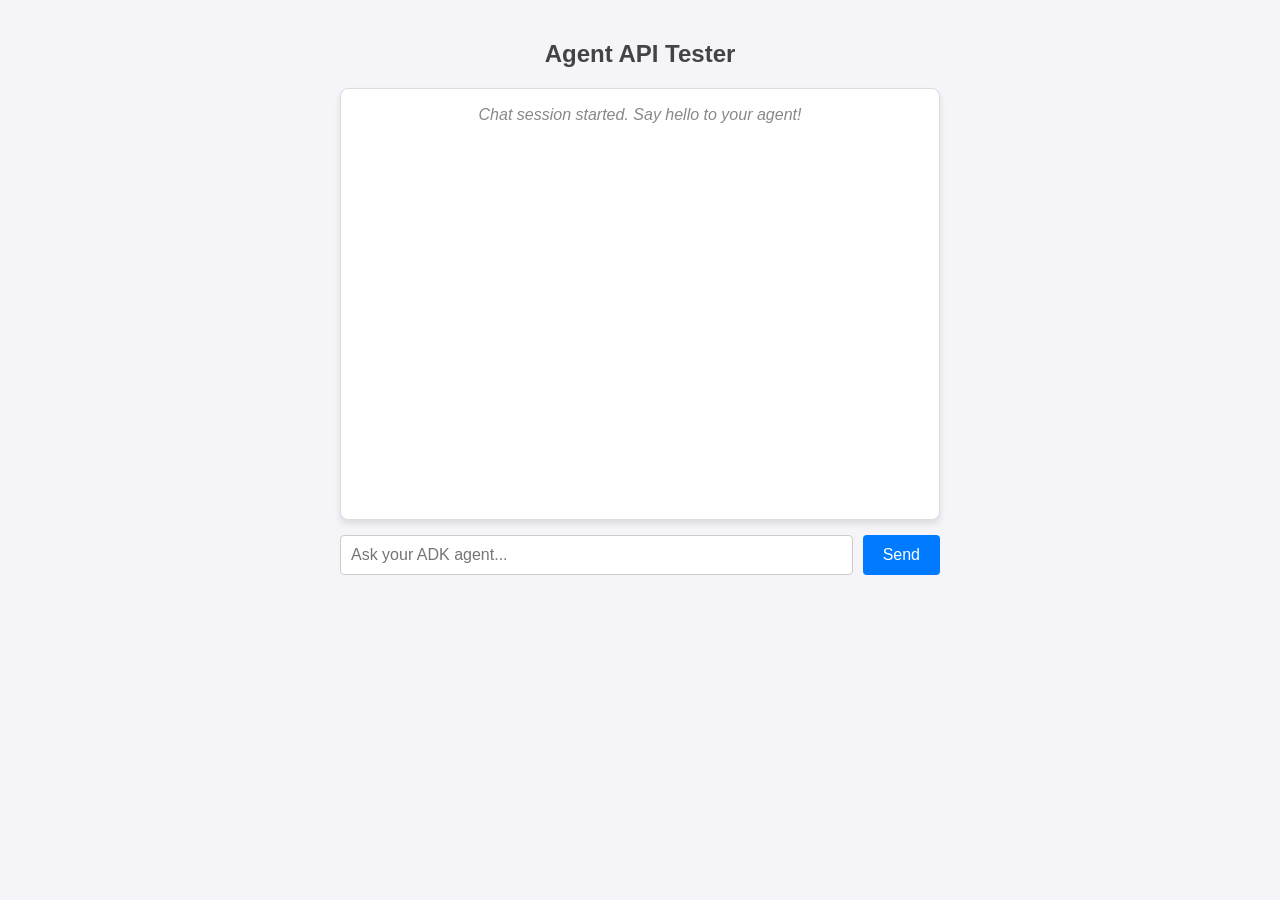
<file: DataForZ/index.html>
<!DOCTYPE html>
<html lang="en">
<head>
    <meta charset="UTF-8">
    <meta name="viewport" content="width=device-width, initial-scale=1.0">
    <title>ADK Agent Test UI</title>
    <style>
        body { font-family: 'Segoe UI', Tahoma, Geneva, Verdana, sans-serif; max-width: 600px; margin: 40px auto; background-color: #f4f4f9; color: #333; }
        h2 { text-align: center; color: #444; }
        #chat-box { background: white; border: 1px solid #ddd; border-radius: 8px; height: 400px; padding: 15px; overflow-y: auto; margin-bottom: 15px; box-shadow: 0 4px 6px rgba(0,0,0,0.1); }
        .msg { margin-bottom: 15px; line-height: 1.4; }
        .user-msg { text-align: right; color: #0056b3; }
        .agent-msg { text-align: left; color: #28a745; background-color: #eef9f0; padding: 10px; border-radius: 5px; }
        .agent-name { font-weight: bold; font-size: 0.8em; color: #555; margin-bottom: 3px; }
        .input-group { display: flex; gap: 10px; }
        input[type="text"] { flex: 1; padding: 10px; border: 1px solid #ccc; border-radius: 4px; font-size: 16px; }
        button { padding: 10px 20px; border: none; background-color: #007bff; color: white; border-radius: 4px; cursor: pointer; font-size: 16px; }
        button:hover { background-color: #0056b3; }
    </style>
</head>
<body>

    <h2>Agent API Tester</h2>
    <div id="chat-box">
        <div class="msg" style="color: #888; text-align: center; font-style: italic;">Chat session started. Say hello to your agent!</div>
    </div>
    
    <div class="input-group">
        <input type="text" id="userInput" placeholder="Ask your ADK agent..." onkeypress="handleEnter(event)">
        <button onclick="sendMessage()">Send</button>
    </div>

    <script>
        const chatBox = document.getElementById('chat-box');
        const userInput = document.getElementById('userInput');

        function handleEnter(e) {
            if (e.key === 'Enter') sendMessage();
        }

        async function sendMessage() {
            const text = userInput.value.trim();
            if (!text) return;

            // 1. Show User Message
            chatBox.innerHTML += `<div class="msg user-msg"><b>You:</b> ${text}</div>`;
            userInput.value = '';
            chatBox.scrollTop = chatBox.scrollHeight;

            // 2. Add Loading Indicator
            const loadingId = 'loading-' + Date.now();
            chatBox.innerHTML += `<div id="${loadingId}" class="msg agent-msg" style="color: gray;"><i>Agent is thinking...</i></div>`;
            chatBox.scrollTop = chatBox.scrollHeight;

            try {
                // 3. Ping the FastAPI Endpoint
                const response = await fetch('/api/chat', {
                    method: 'POST',
                    headers: { 'Content-Type': 'application/json' },
                    body: JSON.stringify({ message: text, session_id: "test-session" })
                });

                const data = await response.json();
                
                // 4. Remove Loading Indicator and Show Response
                document.getElementById(loadingId).remove();
                
                if (data.reply) {
                    chatBox.innerHTML += `<div class="msg agent-msg"><div class="agent-name">${data.agent_name}</div>${data.reply}</div>`;
                } else {
                    chatBox.innerHTML += `<div class="msg agent-msg" style="color: red;">Error processing reply.</div>`;
                }

            } catch (err) {
                document.getElementById(loadingId).remove();
                chatBox.innerHTML += `<div class="msg agent-msg" style="color: red;">Connection Failed: ${err.message}. Is FastAPI running?</div>`;
            }
            
            chatBox.scrollTop = chatBox.scrollHeight;
        }
    </script>
</body>
</html>
</file>
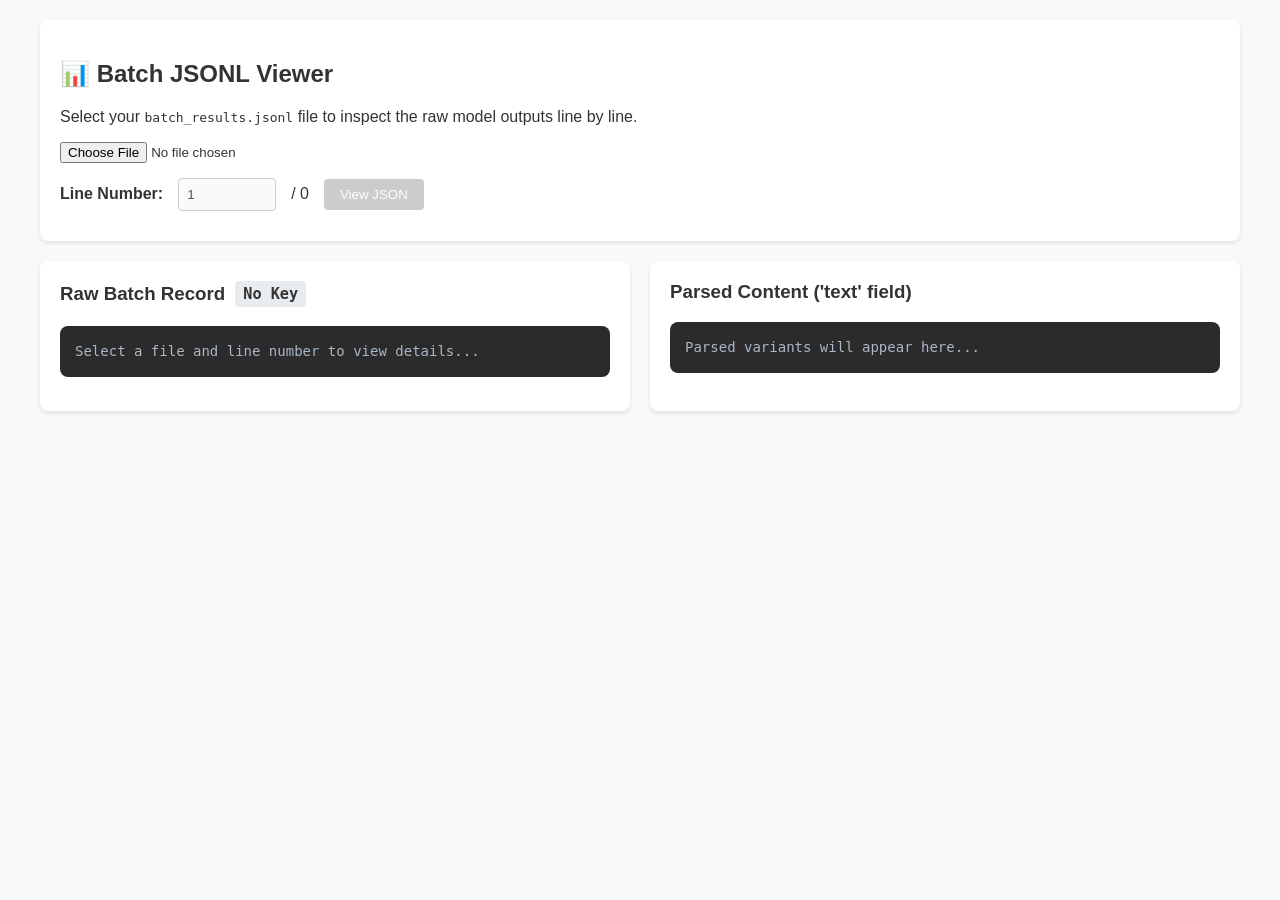
<file: aimeDatacollection/viewer.html>
<!DOCTYPE html>
<html lang="en">
<head>
    <meta charset="UTF-8">
    <meta name="viewport" content="width=device-width, initial-scale=1.0">
    <title>JSONL Batch Results Viewer</title>
    <style>
        body {
            font-family: -apple-system, BlinkMacSystemFont, "Segoe UI", Roboto, Helvetica, Arial, sans-serif;
            max-width: 1200px;
            margin: 0 auto;
            padding: 20px;
            background-color: #f8f9fa;
            color: #333;
        }
        .card {
            background: white;
            padding: 20px;
            border-radius: 8px;
            box-shadow: 0 2px 4px rgba(0,0,0,0.1);
            margin-bottom: 20px;
        }
        .controls {
            display: flex;
            align-items: center;
            gap: 15px;
            margin-top: 15px;
        }
        input[type="number"] {
            width: 80px;
            padding: 8px;
            border: 1px solid #ccc;
            border-radius: 4px;
        }
        button {
            padding: 8px 16px;
            background-color: #0066cc;
            color: white;
            border: none;
            border-radius: 4px;
            cursor: pointer;
        }
        button:hover {
            background-color: #0052a3;
        }
        button:disabled {
            background-color: #cccccc;
            cursor: not-allowed;
        }
        pre {
            background-color: #2b2b2b;
            color: #a9b7c6;
            padding: 15px;
            border-radius: 8px;
            overflow-x: auto;
            white-space: pre-wrap;
            word-wrap: break-word;
            font-size: 14px;
            line-height: 1.5;
        }
        .error {
            color: #d32f2f;
            font-weight: bold;
        }
        .key-badge {
            display: inline-block;
            background: #e9ecef;
            padding: 4px 8px;
            border-radius: 4px;
            font-family: monospace;
            font-weight: bold;
            margin-left: 10px;
        }
        .split-view {
            display: flex;
            gap: 20px;
        }
        .split-view > div {
            flex: 1;
            min-width: 0;
            overflow-x: hidden;
        }
    </style>
</head>
<body>

    <div class="card">
        <h2>📊 Batch JSONL Viewer</h2>
        <p>Select your <code>batch_results.jsonl</code> file to inspect the raw model outputs line by line.</p>
        
        <input type="file" id="fileInput" accept=".jsonl,.json,.txt">
        
        <div class="controls">
            <label for="lineInput"><strong>Line Number:</strong></label>
            <input type="number" id="lineInput" min="1" value="1" disabled>
            <span id="lineCount">/ 0</span>
            <button id="viewBtn" disabled>View JSON</button>
        </div>
        <div id="status" style="margin-top: 10px; font-size: 0.9em; color: #666;"></div>
    </div>

    <div class="split-view">
        <div class="card">
            <h3 style="margin-top: 0; display: flex; align-items: center;">
                Raw Batch Record 
                <span id="keyDisplay" class="key-badge">No Key</span>
            </h3>
            <pre id="jsonOutputRaw">Select a file and line number to view details...</pre>
        </div>

        <div class="card">
            <h3 style="margin-top: 0; display: flex; align-items: center;">
                Parsed Content ('text' field)
            </h3>
            <pre id="jsonOutputParsed">Parsed variants will appear here...</pre>
        </div>
    </div>

    <script>
        let lines = [];

        document.getElementById('fileInput').addEventListener('change', function(e) {
            const file = e.target.files[0];
            if (!file) return;

            document.getElementById('status').innerText = 'Loading file...';
            const reader = new FileReader();
            
            reader.onload = function(e) {
                const text = e.target.result;
                // Split by newline and remove any empty lines at the end
                lines = text.split('\n').filter(line => line.trim().length > 0);
                
                document.getElementById('lineCount').innerText = `/ ${lines.length}`;
                document.getElementById('lineInput').max = lines.length;
                document.getElementById('lineInput').disabled = false;
                document.getElementById('viewBtn').disabled = false;
                
                document.getElementById('status').innerText = `Loaded ${lines.length} lines successfully.`;
                viewLine();
            };
            
            reader.readAsText(file);
        });

        document.getElementById('viewBtn').addEventListener('click', viewLine);
        document.getElementById('lineInput').addEventListener('change', viewLine);

        function viewLine() {
            if (lines.length === 0) return;
            
            const lineNum = parseInt(document.getElementById('lineInput').value, 10);
            const outputRaw = document.getElementById('jsonOutputRaw');
            const outputParsed = document.getElementById('jsonOutputParsed');
            const keyDisplay = document.getElementById('keyDisplay');

            if (isNaN(lineNum) || lineNum < 1 || lineNum > lines.length) {
                outputRaw.innerText = 'Invalid line number.';
                outputParsed.innerText = '';
                return;
            }

            const rawLine = lines[lineNum - 1];

            try {
                // Parse the main JSONL envelope
                let obj = JSON.parse(rawLine);
                
                keyDisplay.innerText = obj.key || "Unknown Key";
                
                // Clone obj to truncate massive base64 fields so the browser doesn't freeze
                let displayObj = JSON.parse(rawLine);
                try {
                    displayObj.response?.candidates?.forEach(c => {
                        c.content?.parts?.forEach(p => {
                            // Trim massive thought signatures or base64 blocks
                            if (typeof p.thoughtSignature === 'string' && p.thoughtSignature.length > 500) {
                                p.thoughtSignature = `[... TRUNCATED ${p.thoughtSignature.length} chars ...]`;
                            }
                            if (typeof p.thought === 'string' && p.thought.length > 2000) {
                                p.thought = `[... TRUNCATED ${p.thought.length} chars ...]`;
                            }
                        });
                    });
                } catch(e) {}
                
                // CRITICAL FIX: Use textContent instead of innerHTML. 
                // Math variables like `x < 15` will be parsed as invisible HTML tags by innerHTML!
                outputRaw.textContent = JSON.stringify(displayObj, null, 2);
                outputRaw.classList.remove('error');

                // Attempt to parse the nested model response string format 
                try {
                    // Handle cases where the text might be in parts[0], parts[1], etc.
                    let parts = obj.response?.candidates?.[0]?.content?.parts || [];
                    let modelText = "";
                    for (let p of parts) {
                        if (p.text) modelText = p.text;
                    }

                    if (!modelText) throw new Error("No 'text' field found in the model response parts.");

                    let cleanText = modelText.trim();
                    
                    // Remove markdown JSON code blocks if present
                    if (cleanText.startsWith('```json')) cleanText = cleanText.substring(7);
                    else if (cleanText.startsWith('```')) cleanText = cleanText.substring(3);
                    
                    if (cleanText.endsWith('```')) cleanText = cleanText.substring(0, cleanText.length - 3);
                    cleanText = cleanText.trim();
                    
                    let parsedModelData;
                    try {
                        // Attempt 1: Strict JSON parsing
                        parsedModelData = JSON.parse(cleanText);
                    } catch (e1) {
                        try {
                            // Attempt 2: Forgiving JS parsing (Handles unescaped LaTeX like \b, \f perfectly)
                            // Since this is a local tool on your machine viewing your own data, this is safe and highly effective.
                            parsedModelData = new Function("return " + cleanText)();
                        } catch (e2) {
                            throw new Error("Strict JSON parse failed: " + e1.message + "\nForgiving parse failed: " + e2.message);
                        }
                    }

                    // Show just the parsed content on the right (Using textContent to protect Math < symbols)
                    outputParsed.textContent = JSON.stringify(parsedModelData, null, 2);
                    outputParsed.classList.remove('error');
                } catch (innerErr) {
                    console.log("Could not parse inner model text as JSON, showing raw string.", innerErr);
                    outputParsed.classList.add('error');
                    // Fallback to displaying the exact text payload if it totally fails to parse
                    let fallbackText = obj.response?.candidates?.[0]?.content?.parts?.[0]?.text || "No text available";
                    outputParsed.innerText = `⚠️ [WARNING] Could not parse the 'text' field as a JSON object.\nError: ${innerErr.message}\n\n--- RAW TEXT CONTENT ---\n\n${fallbackText}`;
                }

            } catch (err) {
                keyDisplay.innerText = "Error";
                outputRaw.classList.add('error');
                outputRaw.innerText = `Failed to parse JSON on this line.\nError: ${err.message}\n\nRaw Line Format:\n${rawLine}`;
                outputParsed.innerText = '';
            }
        }
    </script>
</body>
</html>
</file>
